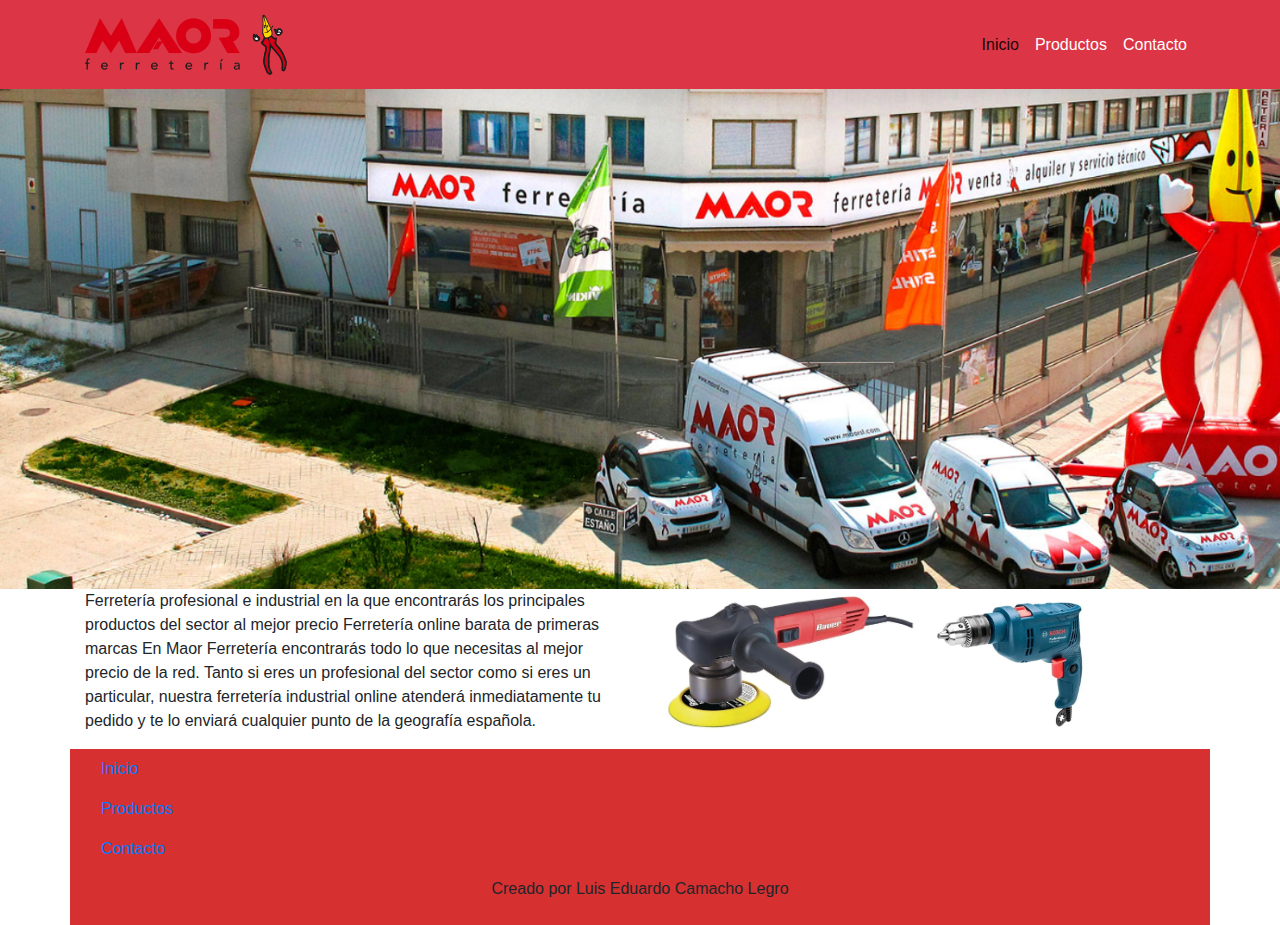
<file: index.html>
<!DOCTYPE html>
<html lang="en">
<head>
    <meta charset="UTF-8">
    <meta http-equiv="X-UA-Compatible" content="IE=edge">
    <meta name="viewport" content="width=device-width, initial-scale=1.0">
    <title>Ferreteria MOAR</title>
    <link rel="stylesheet" href="./bootstrap-4.6.1-dist/css/bootstrap.min.css" >
    <link rel="stylesheet" href="./bootstrap-4.6.1-dist/css/main.css">
   
</head>
<body>


  <nav class="navbar navbar-expand-lg navbar-light bg-danger">
    <div class="container">
      <a class="navbar-brand" href="/">
        <img src="./img/maorferreteria-logo.jpg" alt="">
      </a>
      <button class="navbar-toggler" type="button" data-toggle="collapse" data-target="#navbarNav" aria-controls="navbarNav" aria-expanded="false" aria-label="Toggle navigation">
        <span class="navbar-toggler-icon"></span>
      </button>
      <div class="collapse navbar-collapse" id="navbarNav">
        <ul class="navbar-nav ml-auto">
          <li class="nav-item active">
            <a class="nav-link" href="index.html">Inicio <span class="sr-only">(current)</span></a>
          </li>
          <li class="nav-item">
            <a class="nav-link" href="productos.html">Productos</a>
          </li>
          <li class="nav-item">
            <a class="nav-link" href="contacto.html">Contacto</a>
          </li>
        </ul>
      </div>      
    </div>
  </nav>

  <header class="main-header">
    <div class="background-overlay text-white">
      <div class="container">

      </div>
    </div>
  </header>

  <div class="container">
    <div class="row">
      <div class="col">
        <p>
          Ferretería profesional e industrial en la que encontrarás los principales productos del sector al mejor precio
          Ferretería online barata de primeras marcas
          En Maor Ferretería encontrarás todo lo que necesitas al mejor precio de la red. Tanto si eres un profesional del sector como si eres un particular, nuestra ferretería industrial online atenderá inmediatamente tu pedido y te lo enviará cualquier punto de la geografía española.
        </p>
      </div>
      <div class="col">
        <img src="./img/pulidora.jpg" alt="" style="width: 50%;">
        <img src="./img/taladro2.jpg" alt="" style="width: 30%;">
      </div>
    </div>
  </div>  


    <script src="./js/jquery.slim.min.js"></script>
    <script src="./bootstrap-4.6.1-dist/js/bootstrap.bundle.min.js" ></script>
</body>

<footer>
  <div class="container background-footer">
    <div class="text-white">
      <a class="nav-link" href="index.html">Inicio</a>
      <a class="nav-link" href="productos.html">Productos</a>
      <a class="nav-link" href="contacto.html">Contacto</a> 
    </div>
      <div class="py-2">
        <p class="text-center">
          Creado por Luis Eduardo Camacho Legro
        </p>
      </div>
 </div>
</footer>

</html>
</file>
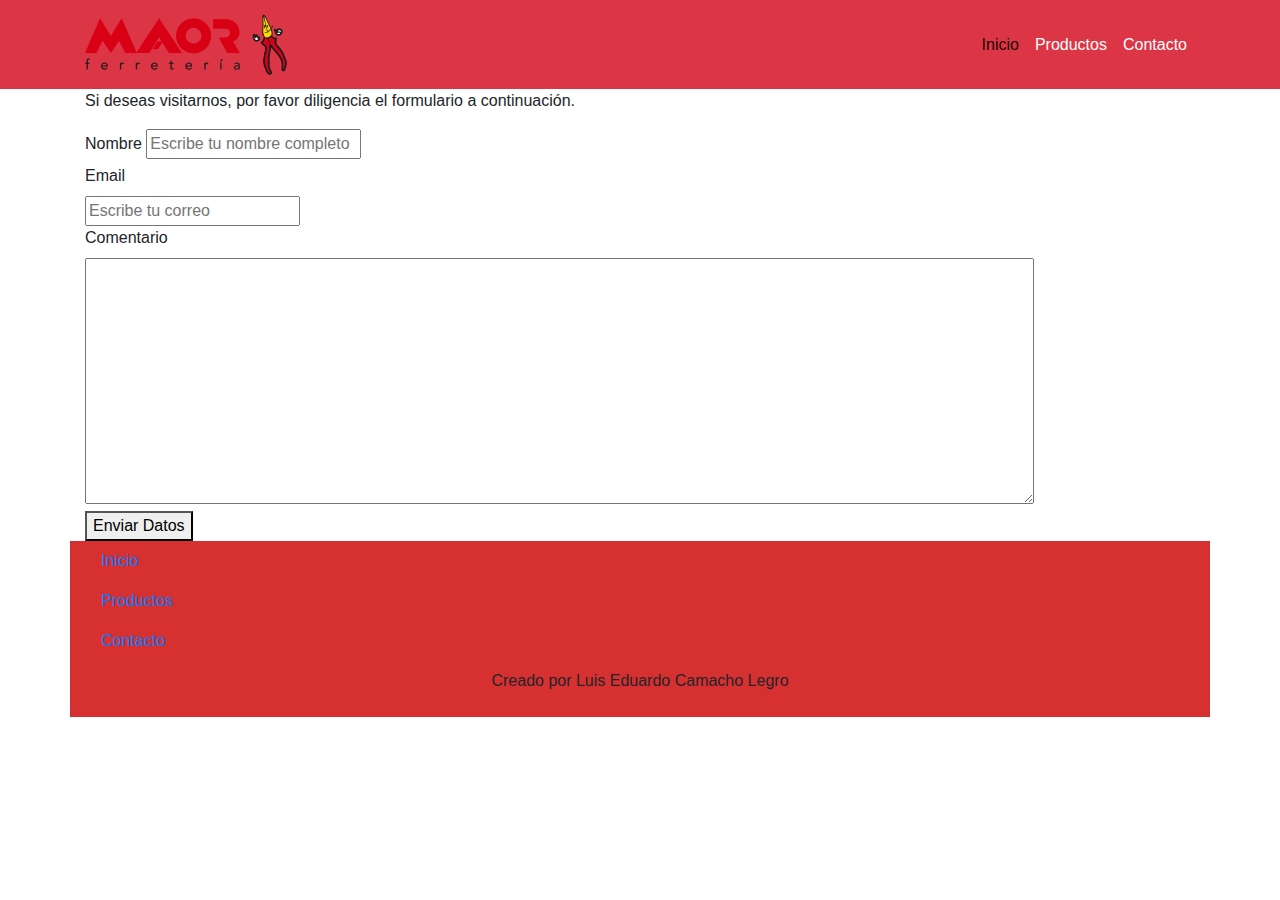
<file: contacto.html>
<!DOCTYPE html>
<html lang="en">
<head>
    <meta charset="UTF-8">
    <meta http-equiv="X-UA-Compatible" content="IE=edge">
    <meta name="viewport" content="width=device-width, initial-scale=1.0">
    <title>Ferreteria MOAR</title>
    <link rel="stylesheet" href="./bootstrap-4.6.1-dist/css/bootstrap.min.css" >
    <link rel="stylesheet" href="./bootstrap-4.6.1-dist/css/main.css">
   
</head>
<body>


  <nav class="navbar navbar-expand-lg navbar-light bg-danger">
    <div class="container">
      <a class="navbar-brand" href="/">
        <img src="./img/maorferreteria-logo.jpg" alt="">
      </a>
      <button class="navbar-toggler" type="button" data-toggle="collapse" data-target="#navbarNav" aria-controls="navbarNav" aria-expanded="false" aria-label="Toggle navigation">
        <span class="navbar-toggler-icon"></span>
      </button>
      <div class="collapse navbar-collapse" id="navbarNav">
        <ul class="navbar-nav ml-auto">
          <li class="nav-item active">
            <a class="nav-link" href="index.html">Inicio <span class="sr-only">(current)</span></a>
          </li>
          <li class="nav-item">
            <a class="nav-link" href="productos.html">Productos</a>
          </li>
          <li class="nav-item">
            <a class="nav-link" href="contacto.html">Contacto</a>
          </li>
        </ul>
      </div>      
    </div>
  </nav>

<div class="container">

  <p>
    Si deseas visitarnos, por favor diligencia el formulario a continuación.
</p>

    <form>
        <section class="section-flex">

            <article class="element-form">
                <div class="label">
                    <label for="">Nombre</label>
                    <input type="text" name="nombre" id="nombre" placeholder="Escribe tu nombre completo">
            </article>

            <article class="elemnt-form">
                <div class="label">
                    <label for="">Email</label>
                </div>
                <input type="text" name="email" id="email" placeholder="Escribe tu correo">
            </article> 
            
            <article class="elemnt-form">
                <div class="label">
                    <label for="">Comentario</label>
                </div>
                <textarea name="comentario" id="comentario" cols="100" rows="10"></textarea>
            </article>
            
            <article class="btn-article">
                <button type="submit" onclick="validar()"> Enviar Datos </button>                       
            </article>                 
    
        </section>

    </form>
</div>      


    <script src="./js/jquery.slim.min.js"></script>
    <script src="./bootstrap-4.6.1-dist/js/bootstrap.bundle.min.js" ></script>
</body>

<footer>
  <div class="container background-footer">
    <div class="text-white">
      <a class="nav-link" href="index.html">Inicio</a>
      <a class="nav-link" href="productos.html">Productos</a>
      <a class="nav-link" href="contacto.html">Contacto</a> 
    </div>
      <div class="py-2">
        <p class="text-center">
          Creado por Luis Eduardo Camacho Legro
        </p>
      </div>
 </div>
</footer>

</html>
</file>
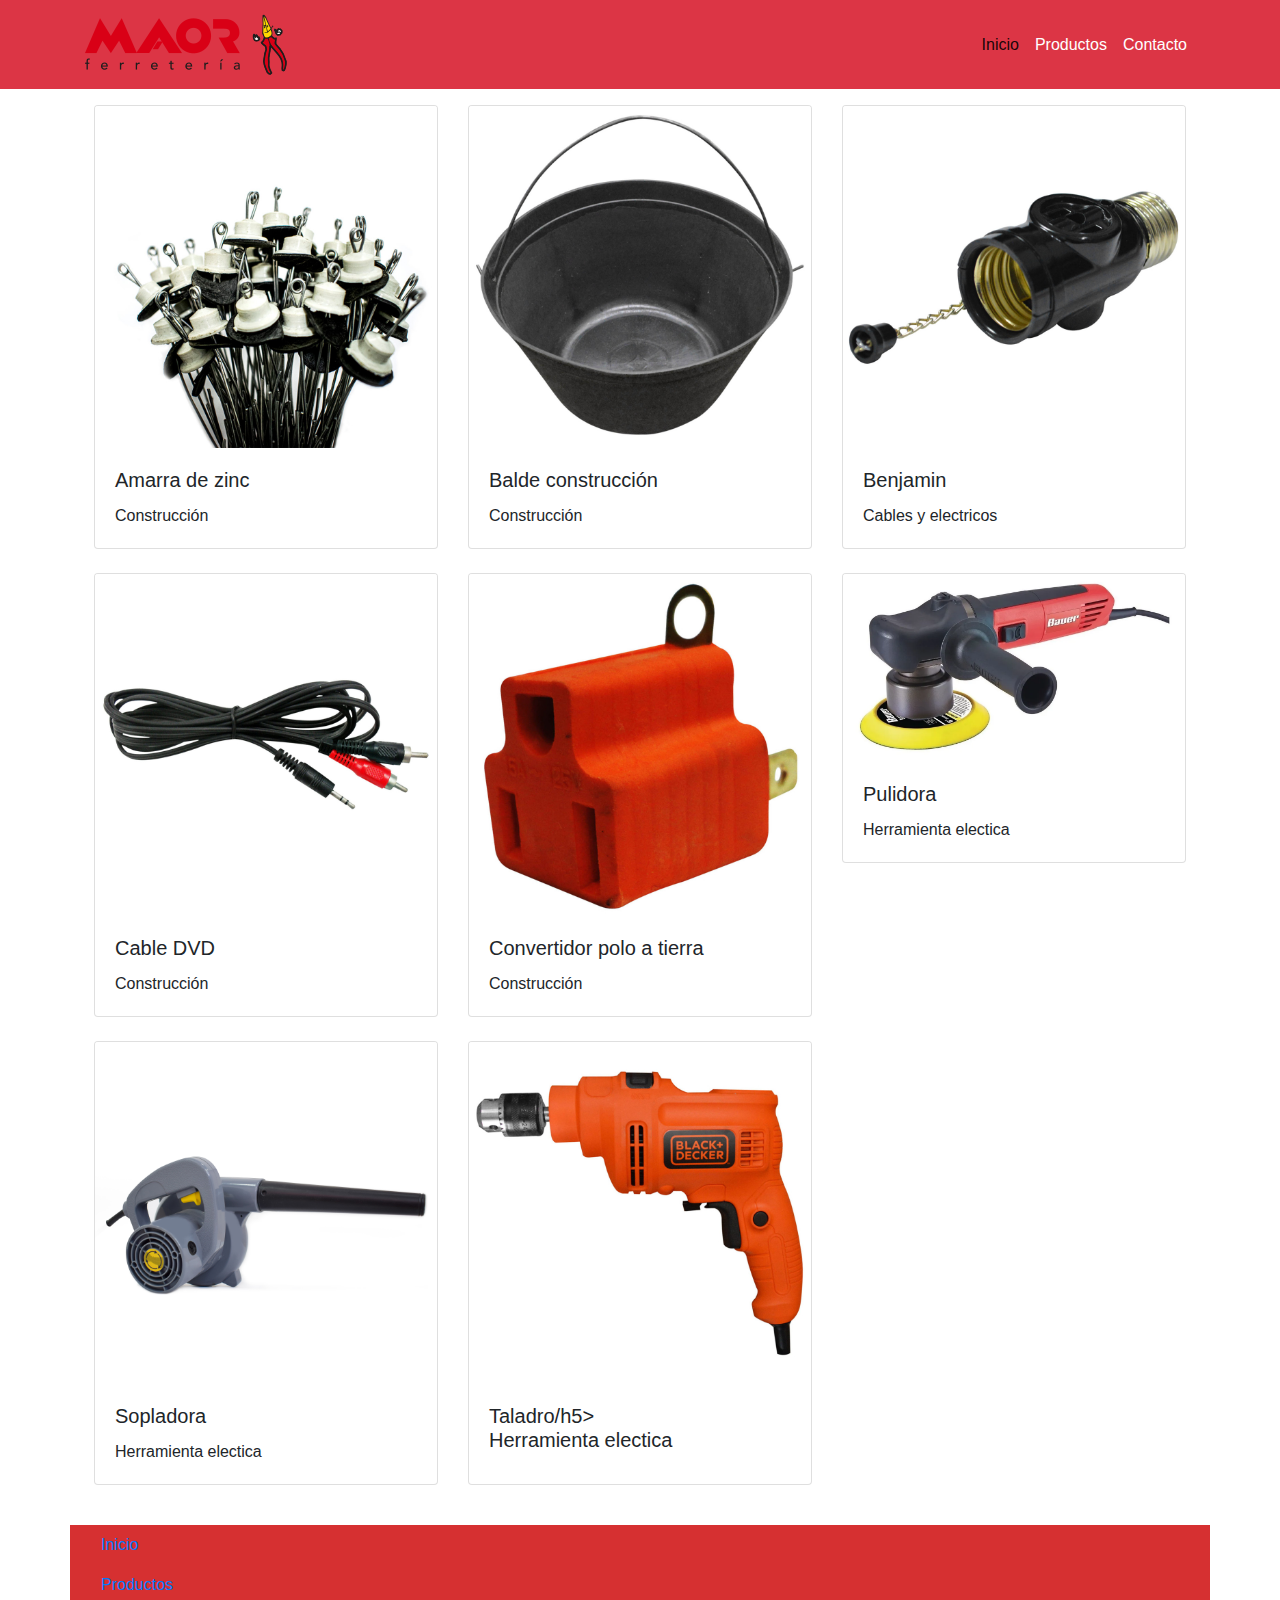
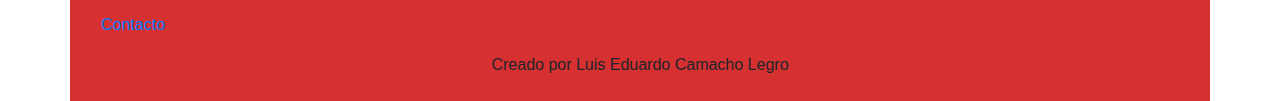
<file: productos.html>
<!DOCTYPE html>
<html lang="en">
<head>
    <meta charset="UTF-8">
    <meta http-equiv="X-UA-Compatible" content="IE=edge">
    <meta name="viewport" content="width=device-width, initial-scale=1.0">
    <title>Ferreteria MOAR</title>
    <link rel="stylesheet" href="./bootstrap-4.6.1-dist/css/bootstrap.min.css" >
    <link rel="stylesheet" href="./bootstrap-4.6.1-dist/css/main.css">
   
</head>
<body>


  <nav class="navbar navbar-expand-lg navbar-light bg-danger">
    <div class="container">
      <a class="navbar-brand" href="/">
        <img src="./img/maorferreteria-logo.jpg" alt="">
      </a>
      <button class="navbar-toggler" type="button" data-toggle="collapse" data-target="#navbarNav" aria-controls="navbarNav" aria-expanded="false" aria-label="Toggle navigation">
        <span class="navbar-toggler-icon"></span>
      </button>
      <div class="collapse navbar-collapse" id="navbarNav">
        <ul class="navbar-nav ml-auto">
          <li class="nav-item active">
            <a class="nav-link" href="index.html">Inicio <span class="sr-only">(current)</span></a>
          </li>
          <li class="nav-item">
            <a class="nav-link" href="productos.html">Productos</a>
          </li>
          <li class="nav-item">
            <a class="nav-link" href="contacto.html">Contacto</a>
          </li>
        </ul>
      </div>      
    </div>
  </nav>

<div class="container px-4 py-3">

  <div class="row row-cols-1 row-cols-md-3">
    <div class="col mb-4">
      <div class="card">
        <img src="./img/amarra-zinc.jpg" class="card-img-top" alt="...">
        <div class="card-body">
          <h5 class="card-title">Amarra de zinc</h5>
          <p class="card-text">Construcción</p>
        </div>
      </div>
    </div>
    <div class="col mb-4">
      <div class="card">
        <img src="./img/balde-construccion.jpg" class="card-img-top" alt="...">
        <div class="card-body">
          <h5 class="card-title">Balde construcción</h5>
          <p class="card-text">Construcción</p>
        </div>
      </div>
    </div>
    <div class="col mb-4">
      <div class="card">
        <img src="./img/benjamin.jpg" class="card-img-top" alt="...">
        <div class="card-body">
          <h5 class="card-title">Benjamin</h5>
          <p class="card-text">Cables y electricos</p>
        </div>
      </div>
    </div>
  </div> 
  
  <div class="row row-cols-1 row-cols-md-3">
    <div class="col mb-4">
      <div class="card">
        <img src="./img/cable-dvd.jpg" class="card-img-top" alt="...">
        <div class="card-body">
          <h5 class="card-title">Cable DVD</h5>
          <p class="card-text">Construcción</p>
        </div>
      </div>
    </div>
    <div class="col mb-4">
      <div class="card">
        <img src="./img/convertidor-polo-tierra.jpg" class="card-img-top" alt="...">
        <div class="card-body">
          <h5 class="card-title">Convertidor polo a tierra</h5>
          <p class="card-text">Construcción</p>
        </div>
      </div>
    </div>
    <div class="col mb-4">
      <div class="card">
        <img src="./img/pulidora.jpg" class="card-img-top" alt="...">
        <div class="card-body">
          <h5 class="card-title">Pulidora</h5>
          <p class="card-text">Herramienta electica</p>
        </div>
      </div>
    </div>
  </div>   

  <div class="row row-cols-1 row-cols-md-3">
    <div class="col mb-4">
      <div class="card">
        <img src="./img/sopladora.jpg" class="card-img-top" alt="...">
        <div class="card-body">
          <h5 class="card-title">Sopladora</h5>
          <p class="card-text">Herramienta electica</p>
        </div>
      </div>
    </div>
    <div class="col mb-4">
      <div class="card">
        <img src="./img/taladro.jpg" class="card-img-top" alt="...">
        <div class="card-body">
          <h5 class="card-title">Taladro/h5>
          <p class="card-text">Herramienta electica</p>
        </div>
      </div>
    </div>

  </div>   

</div>

    <script src="./js/jquery.slim.min.js"></script>
    <script src="./bootstrap-4.6.1-dist/js/bootstrap.bundle.min.js" ></script>
</body>

<footer>
  <div class="container background-footer">
    <div class="text-white">
      <a class="nav-link" href="index.html">Inicio</a>
      <a class="nav-link" href="productos.html">Productos</a>
      <a class="nav-link" href="contacto.html">Contacto</a> 
    </div>
      <div class="py-2">
        <p class="text-center">
          Creado por Luis Eduardo Camacho Legro
        </p>
      </div>
 </div>
</footer>

</html>
</file>
<file: bootstrap-4.6.1-dist/css/main.css>
.navbar .nav-item .nav-link {
    color: white;
}

.main-header {
    background: url(../../img/tienda.png);
    background-size: cover;
    min-height: 500px;
}

.background-footer {
    background: #d63031;
}
</file>
